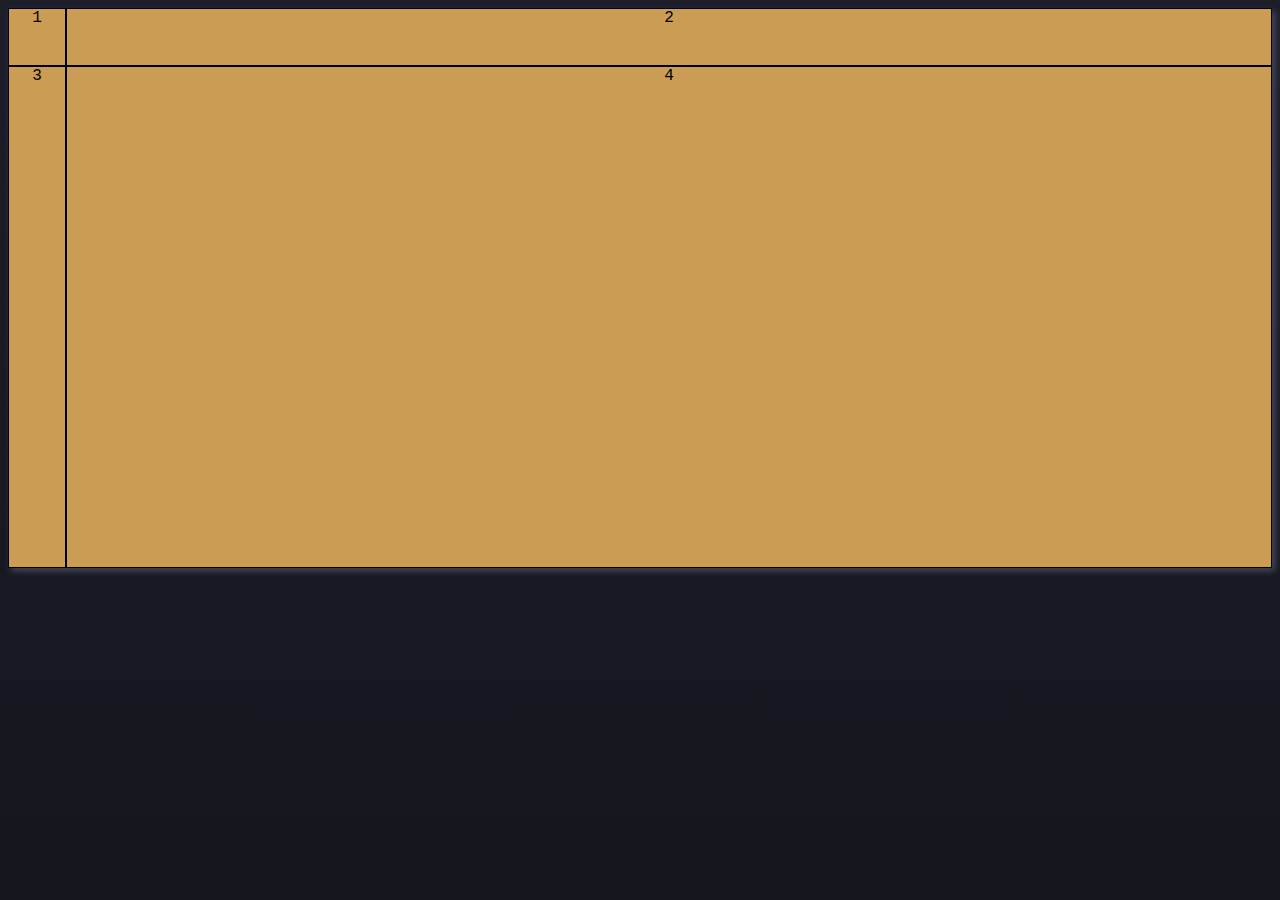
<file: index.html>
<!DOCTYPE html>
<html lang="en">
<head>
    <meta charset="UTF-8">
    <meta name="viewport" content="width=device-width, initial-scale=1.0">
    <link rel="icon" href="/resources/images/t-high-resolution-logo-transparent-icon.png">
    
    <title>Golang WebAssembly</title>
    <link rel="stylesheet" href="resources/css/styles.css">
    <script src="wasm_exec.js"></script>
    <script>
        const go = new Go();
        WebAssembly.instantiateStreaming(fetch("main.wasm"), go.importObject).then((result) => {
            go.run(result.instance);
        });
    </script>
</head>
<body>
    <div class="main-container">
    <!--wrapper for all elements - TODO - center and make ~90vh ~65vw -->
      <div class="content-container">
          <header>
            <div class="item flex-1">1</div>
            <div class="item flex-2">2</div>
          </header>
          <div class="content-flex">
            <div class="item flex-3">3</div>
            <div class="item flex-4">4</div>
          </div>
        </div>
      </div>
    </div>
</body>
</html>
</file>
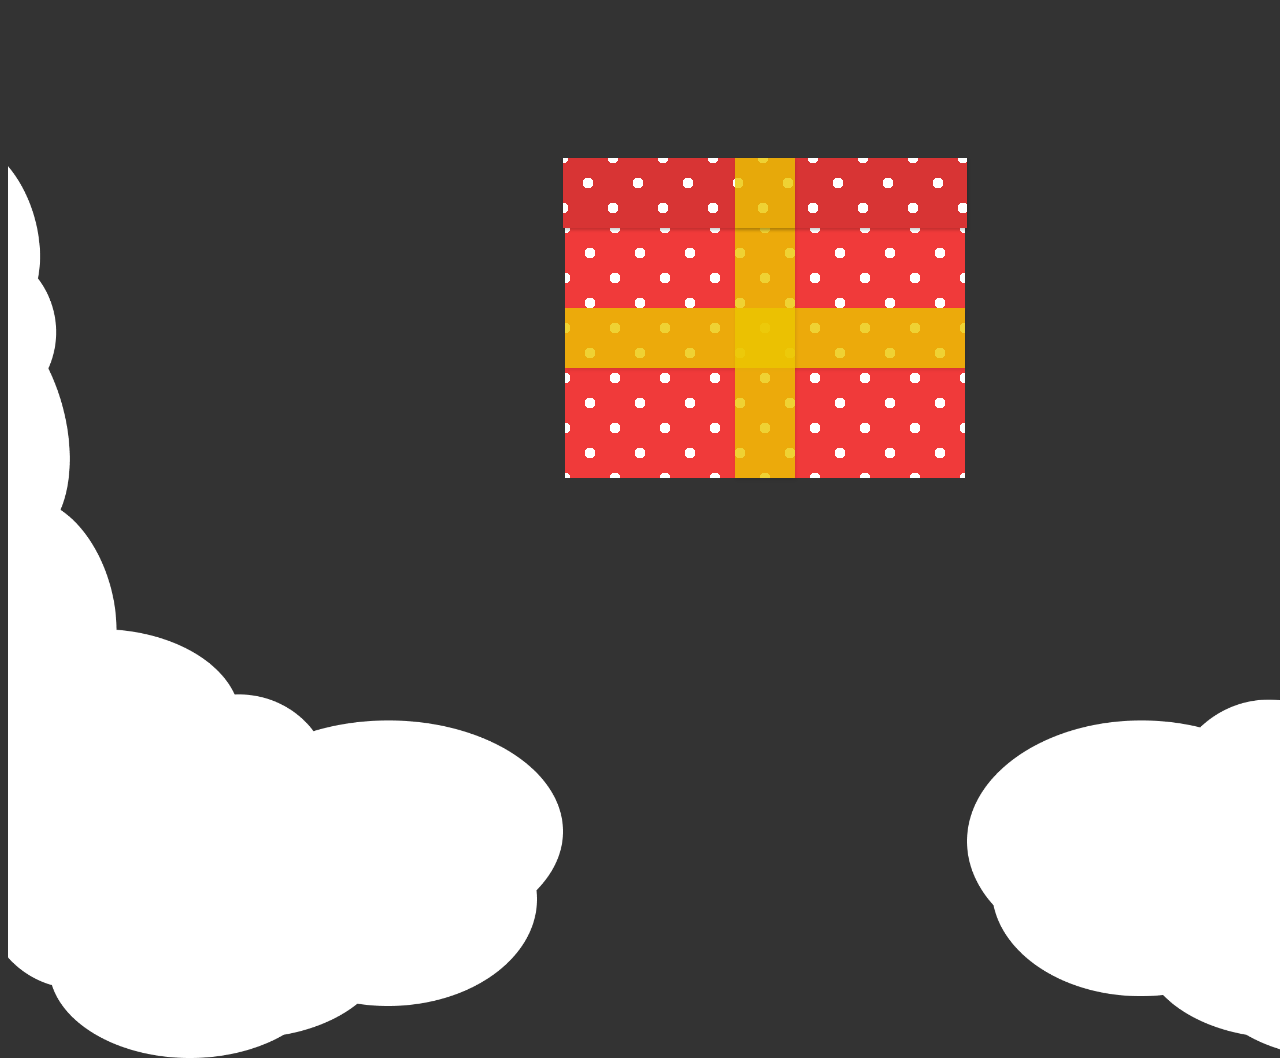
<file: public/index.html>
<!DOCTYPE html>    
    <html lang="en">
    <head>
    <meta charset="UTF-8">
    <meta name="viewport" content="width=device-width, initial-scale=1.0">
    <title>CSS Christmas Present</title>
    <link rel="stylesheet" href="styles.css">
    <script src="app.js"></script>
    </head>
    <body>

        <div class="container">
            <img src="Frame 1.png" alt="">
            <div class="present">
                <div class="lid">
                    <span></span>
                </div>
                <div class="promo">
                    <p>Merry Christmas,</p>
                    <div id="name">text</div>
                </div>
                <div class="box">
                    <span></span>
                    <span></span>
                </div>
            </div>
        
                
                <img src="Frame 3.png" alt="">
            
                <script>
                    var userName = "Test User";
            
                    document.getElementById("name").innerHTML = userName;
                    
                </script>   
        </div>
    </body>
    </html>
</file>
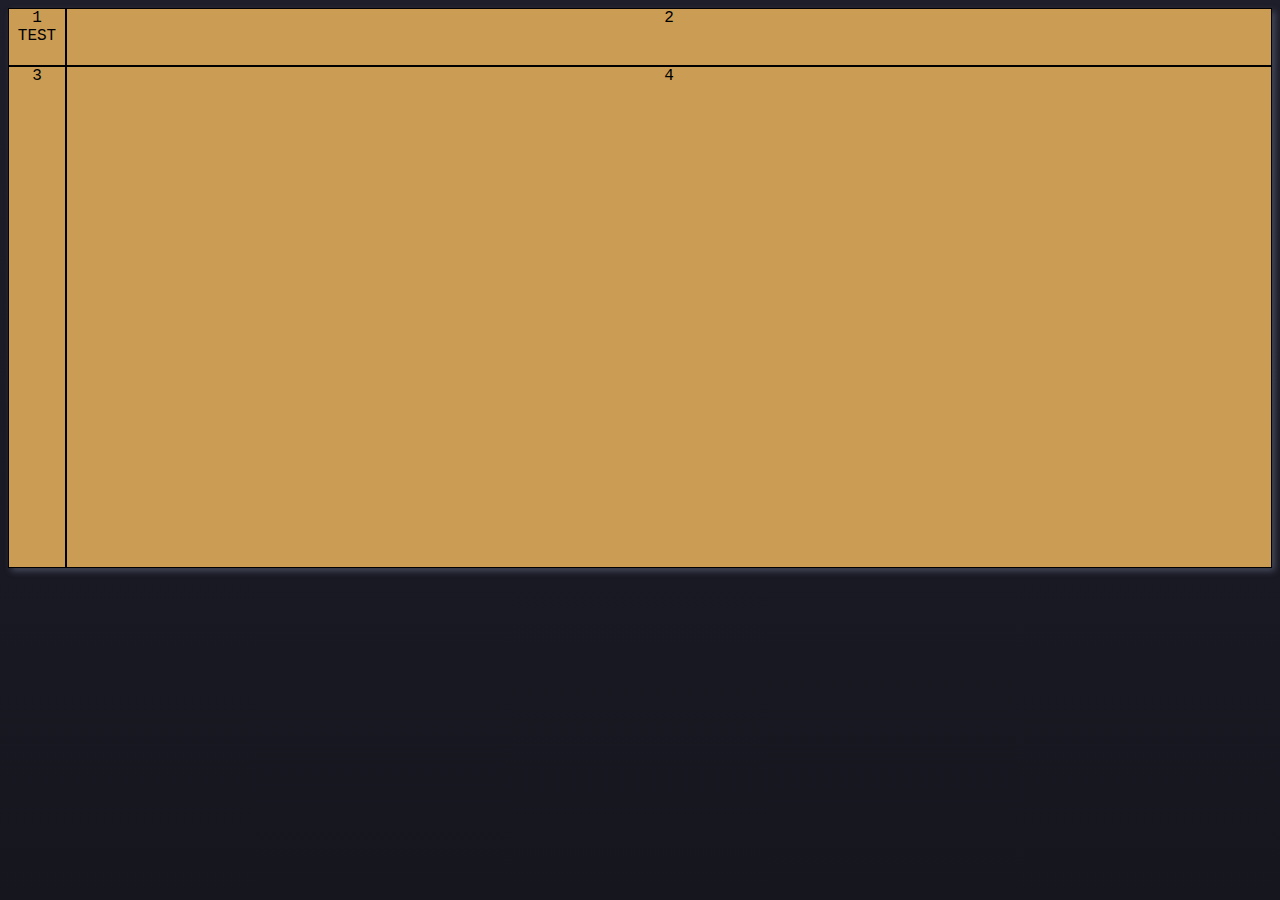
<file: public/temp/index.html>
<!DOCTYPE html>
<html lang="en">
<head>
    <meta charset="UTF-8">
    <meta name="viewport" content="width=device-width, initial-scale=1.0">
    <link rel="icon" href="t-high-resolution-logo-transparent-icon.png">
    
    <title>Golang WebAssembly</title>
    <link rel="stylesheet" href="styles.css">
    <script src="wasm_exec.js"></script>
    <script>
        const go = new Go();
        WebAssembly.instantiateStreaming(fetch("main.wasm"), go.importObject).then((result) => {
            go.run(result.instance);
        });
    </script>
</head>
<body>
    <div class="main-container">
    <!--wrapper for all elements - TODO - center and make ~90vh ~65vw -->
      <div class="content-container">
          <header>
            <div class="item flex-1">1 TEST</div>
            <div class="item flex-2">2</div>
          </header>
          <div class="content-flex">
            <div class="item flex-3">3</div>
            <div class="item flex-4">4</div>
          </div>
        </div>
      </div>
    </div>
</body>
</html>
</file>
<file: resources/css/styles.css>
body{
  overflow-x: hidden ;
  background: rgb(22,22,31);
  background: linear-gradient(0deg, rgba(22,22,31,1) 0%, rgba(30,30,42,1) 100%);
  background-size: cover;  
  background-attachment: fixed;
  background-position: center;
  font-family:Consolas,'Courier New', monospace;
}
.main-container{
  max-width: 100vw;
  height: 100%;
  box-sizing: border-box;
  justify-content: center;
  align-items: flex-start;
  display: flex;
  
}
.content-container{
  width: 100vw;
  max-width: 1280px;
  box-sizing: border-box;
  margin-top: 0;
  margin-bottom: 0;


  position: relative;
  background-color: #7f7f91;
  box-shadow:1px 1px 2px rgba(0, 0, 0, 0.116), 3px 3px 6px #494d5f; 
  border-radius:2px;
}
header{
  justify-content:flex-start;
  display: flex;
}
.item{
  width:150px;
  height: 56px;
  background-color: #cb9c54;

  border:1px solid black;
  text-align: center;
  color:black;
}
.flex-1{
  flex: 0 1 56px;
}
.flex-2{
  flex: 1 1 75%;
}
.flex-3{
  height: 500px;
  flex: 0 1 56px;
  
}
.flex-4{
  height: 500px;
  flex: 1 1 75%;
}
.top-bar-container{
  display:flex;
  justify-self:start;
  align-self: start; 
}
.nav-icon-container{
  display:flex;
  margin-left:auto;
  margin-right:0;
  color:#cfc9c2; 
}
.logo{
  border-radius: 4px;
  height: 80px;
  width: 54px;

}
.content-flex{
  display: flex;

}
.content-components{
 color:#cb9c54
}
main{
  flex-direction: row;
  justify-content: space-between;
  align-items: center;
  padding-left: 50px;
}
</file>
<file: public/styles.css>
body {
  background: #333;
  padding-top: 150px;
}

.present {
  width: 410px;
  margin: 0 auto;
}
.box, .lid {
  background:
    -webkit-radial-gradient(white 15%, transparent 15.1%),
    -webkit-radial-gradient(white 15%, transparent 15.1%),
  rgb(240, 58, 58);
  background-position: 0 0, 25px 25px;
  background-size: 50px 50px;
  position: relative;
  margin: 0 auto;
}
.box {
  width: 400px;
  height: 250px;
}
.lid {
  width: 400px;
  height: 70px;
  box-shadow: 1px 2px 3px rgba(0,0,0,0.2);
  z-index: 1;
  padding: 0 2px;
  background-color: rgb(216, 52, 52);
  /* transitions */
  top: 0;
  left: 0;
  transition: 
    top ease-out 0.5s,
    left ease-out 0.5s,
    transform ease-out 0.5s;
}
.box span, .lid span {
  position: absolute;
  display: block;
  background: rgba(235, 199, 0, 0.8);
  box-shadow: 1px 2px 3px rgba(0,0,0,0.1);
}
.box span:first-child {
  width: 100%;
  height: 60px;
  top: 80px;
}
.box span:last-child, .lid span {
  width: 60px;
  height: 100%;
  left: 170px;
}
.lid span {
  left: 172px;
}
.promo {
  font-size: 30px;
  color: white;
  font-family: Georgia, 'Times New Roman', Times, serif;
  text-align: center;
  position: relative;
  height: 0;
  top: 10px;
  transition: all ease-out 0.7s;
}
.promo p {
  font-size: 24px;
  margin: 0;
}
.promo h2 {
  font-size: 40px;
  margin: 0;
}

/* hover effects */
.present:hover .lid {
  top: -100px;
  transform: rotateZ(10deg);
  left: 10px;
}
.present:hover .promo {
  top: -80px;
}
.container{
    position:absolute;
    display: flex;   
    height: 100vh;
    width: 100vw;
    
}
</file>
<file: public/temp/styles.css>
body{
  overflow-x: hidden ;
  background: rgb(22,22,31);
  background: linear-gradient(0deg, rgba(22,22,31,1) 0%, rgba(30,30,42,1) 100%);
  background-size: cover;  
  background-attachment: fixed;
  background-position: center;
  font-family:Consolas,'Courier New', monospace;
}
.main-container{
  max-width: 100vw;
  height: 100%;
  box-sizing: border-box;
  justify-content: center;
  align-items: flex-start;
  display: flex;
  
}
.content-container{
  width: 100vw;
  max-width: 1280px;
  box-sizing: border-box;
  margin-top: 0;
  margin-bottom: 0;


  position: relative;
  background-color: #7f7f91;
  box-shadow:1px 1px 2px rgba(0, 0, 0, 0.116), 3px 3px 6px #494d5f; 
  border-radius:2px;
}
header{
  justify-content:flex-start;
  display: flex;
}
.item{
  width:150px;
  height: 56px;
  background-color: #cb9c54;

  border:1px solid black;
  text-align: center;
  color:black;
}
.flex-1{
  flex: 0 1 56px;
}
.flex-2{
  flex: 1 1 75%;
}
.flex-3{
  height: 500px;
  flex: 0 1 56px;
  
}
.flex-4{
  height: 500px;
  flex: 1 1 75%;
}
.top-bar-container{
  display:flex;
  justify-self:start;
  align-self: start; 
}
.nav-icon-container{
  display:flex;
  margin-left:auto;
  margin-right:0;
  color:#cfc9c2; 
}
.logo{
  border-radius: 4px;
  height: 80px;
  width: 54px;

}
.content-flex{
  display: flex;

}
.content-components{
 color:#cb9c54
}
main{
  flex-direction: row;
  justify-content: space-between;
  align-items: center;
  padding-left: 50px;
}
</file>
